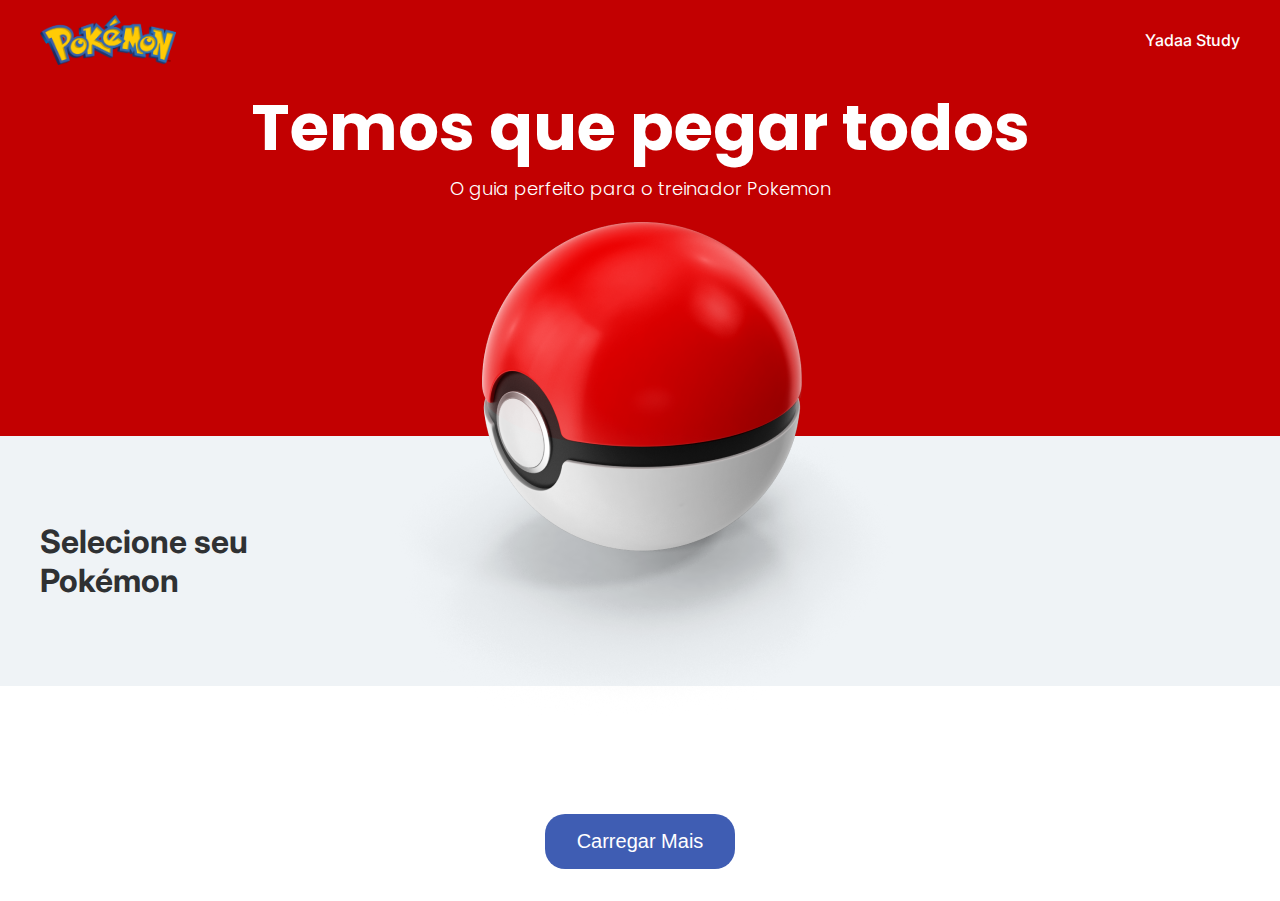
<file: index.html>
<!DOCTYPE html>
<html lang="pt-br">
<head>
  <meta charset="UTF-8">
  <meta http-equiv="X-UA-Compatible" content="IE=edge">
  <meta name="viewport" content="width=device-width, initial-scale=1.0">
  <link rel="preconnect" href="https://fonts.googleapis.com">
  <link rel="preconnect" href="https://fonts.gstatic.com" crossorigin>
  <link href="https://fonts.googleapis.com/css2?family=Inter:wght@300;500&family=Poppins:wght@500&display=swap" rel="stylesheet">
  <link rel="stylesheet" href="global.css">
  <link rel="stylesheet" href="header.css">
  <link rel="stylesheet" href="hero.css">
  <link rel="stylesheet" href="search.css">
  <link rel="stylesheet" href="card.css">
  <link rel="stylesheet" href="list.css">
  <title>Pokedex</title>
</head>
<body>
  <header>
    <div class="container header-content">
      <img class="header-content-logo" src="./assets/pokemon-logo.webp" alt="Logo Pokemon">
      <span class="header-content-description">Yadaa Study</span>
    </div>
  </header>

  <section class="hero">
    <h1 class="hero-title">Temos que pegar todos</h1>
    <h2 class="hero-subtitle">O guia perfeito para o treinador Pokemon</h2>
    <img class="hero-image" src="./assets/pokeball.png" alt="Pokebola">
  </section>

  <main>
    <div class="search">
      <div class="container">
        <div class="search-content">
            <strong class="search-content-title">Selecione seu Pokémon</strong>
        </div>
      </div>
    </div>

    <div class="list">
      <div class="list-content container">
        <!-- Aqui Aparecem Os Cards -->
    </div>
    <button class="list-load-more" onclick="loadMore()">Carregar Mais</button>
  </div>
  </main>

  <footer>
  </footer>
  
  <script src="./script.js"></script>
</body>
</html>
</file>
<file: global.css>
:root {
  --white: #ffffff;
  --red: #C20001;
  --gray: #eff3f6;
  --black: #2f3133;
  --blue: #3F5DB3;
}

* {
  margin: 0;
  padding: 0;
  box-sizing: border-box;
}

body {
  font-family: 'Inter', sans-serif;
  font-weight: 500;
}

h1, h2, h3 {
  font-family: 'Poppins', sans-serif;
}

.container {
  max-width: 1200px;
  margin: 0 auto;
}
</file>
<file: header.css>
header {
  width: 100%;
  height: 80px;
  background-color: var(--red);
}

.header-content {
  height: 100%;

  display: flex;
  align-items: center;
  justify-content: space-between;
}

.header-content-logo {
  height: 50px;
}

.header-content-description {
  color: var(--white);
}
</file>
<file: hero.css>
.hero {
  background-color: var(--red);

  display: flex;
  flex-direction: column;
  align-items: center;
  justify-content: center;
}

.hero-title, .hero-subtitle {
  color: var(--white);
}

.hero-title {
  font-size: 64px;
}

.hero-subtitle {
  font-size: 18px;
  font-weight: 300;
}

.hero-image {
  margin-bottom: -280px;
}
</file>
<file: search.css>
.search {
    width: 100%;
    background-color: var(--gray);
}

.search-content {
    display: flex;
    align-items: center;
    justify-content: space-between;
    height: 250px;
}

.search-content-title {
    color: var(--black);
    font-size: 32px;
    width: 230px;
}
</file>
<file: card.css>
.card{
    min-width: 276px;
    min-height: 276px;
    height: auto;

    box-shadow: 0px 0px 20px 0px rgba(0,0,0,0.2);
    border: 1px solid var(--gray);
    border-radius: 20px;

    display: flex;
    flex-direction: column;
    align-items: center;
    justify-content: center;

    padding: 32px 0;
}

.card-image{
    max-height: 150px;
    margin-bottom: 32px;
    max-width: 150px;
}
</file>
<file: list.css>
.list{
    display: flex;
    align-items: center;
    justify-content: space-between;
    width: 100%;
    flex-direction: column;
}

.list-content{
    width: 100%;
    padding: 64px 0;

    display: flex;
    align-items: center;
    justify-content: flex-start;
    flex-wrap: wrap;
    gap: 32px;
}

.list-load-more {
    background-color: var(--blue);
    color: var(--white);
    border: none;
    padding: 16px 32px;
    font-size: 20px;
    border-radius: 20px;
    margin-bottom: 32px;
    cursor: pointer;

    transition: all 0.3s;
}

.list-load-more:hover {
    filter: brightness(0.9);
}
</file>
